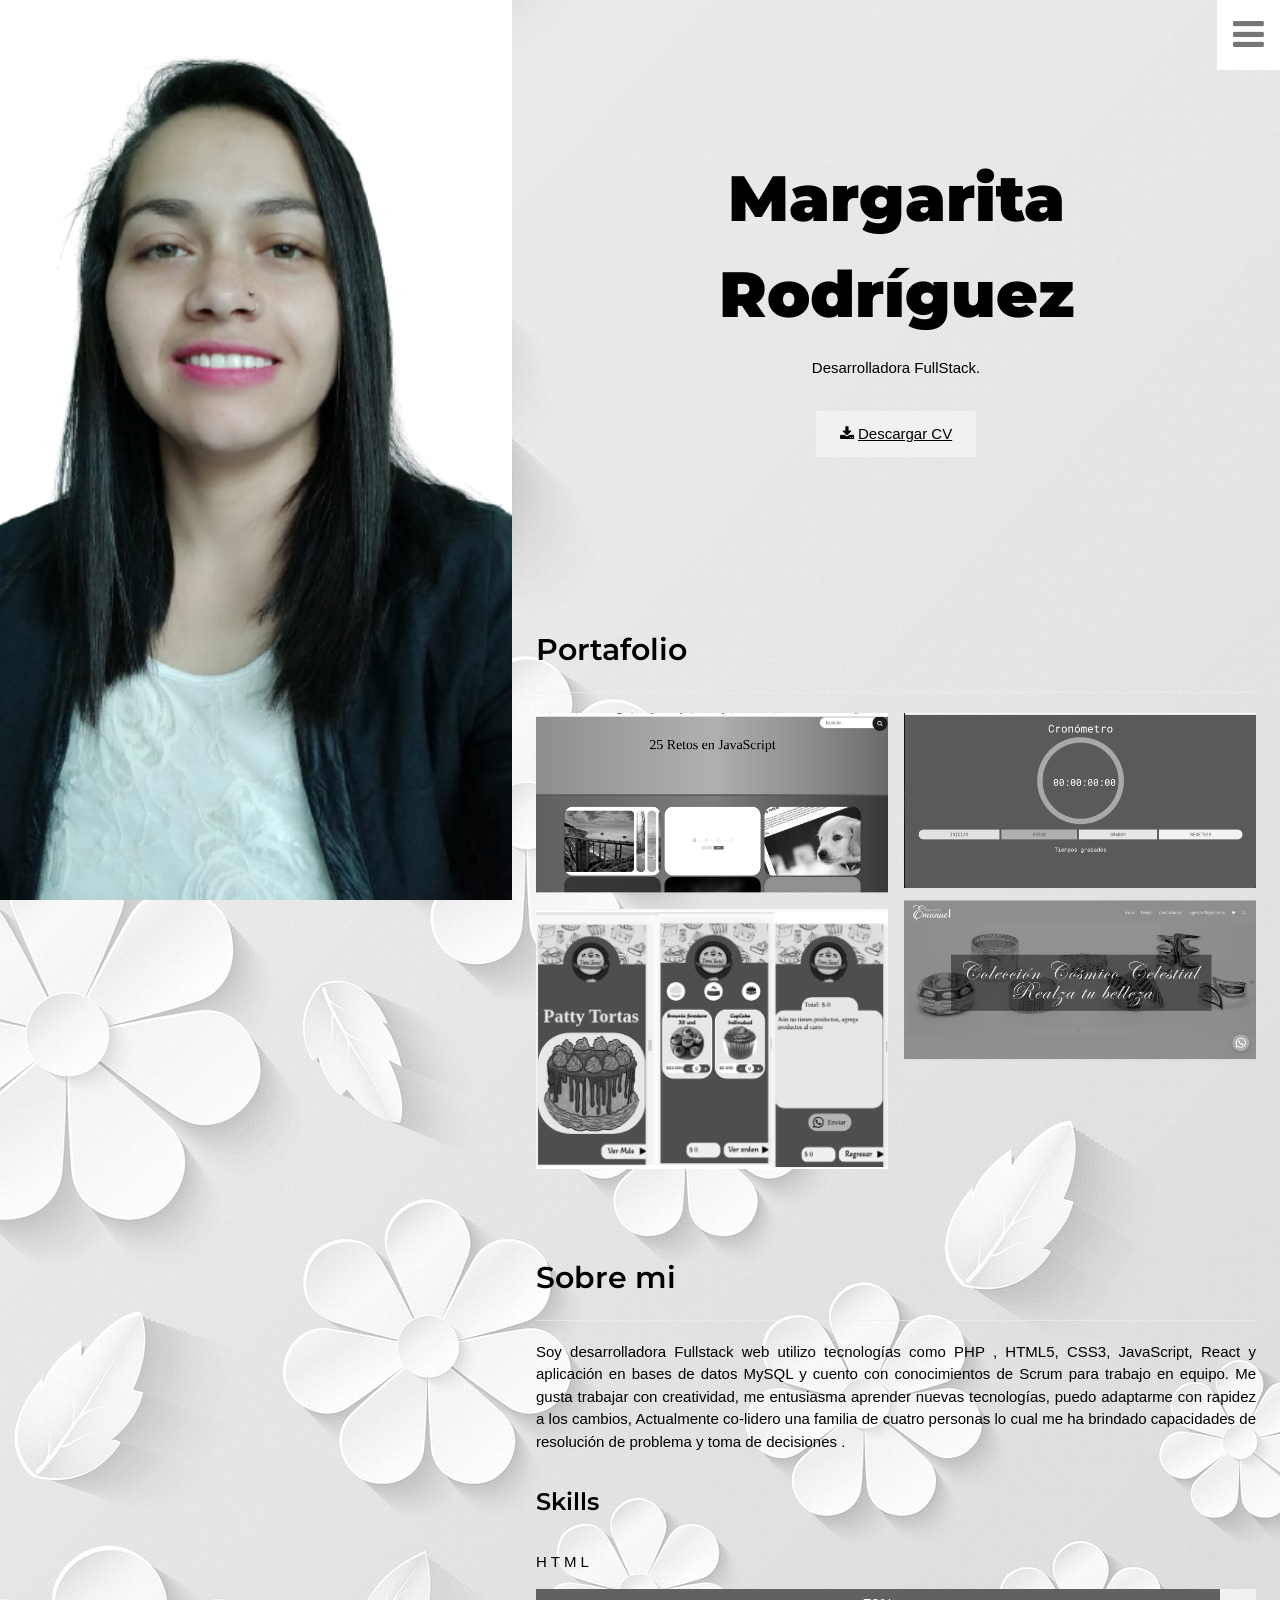
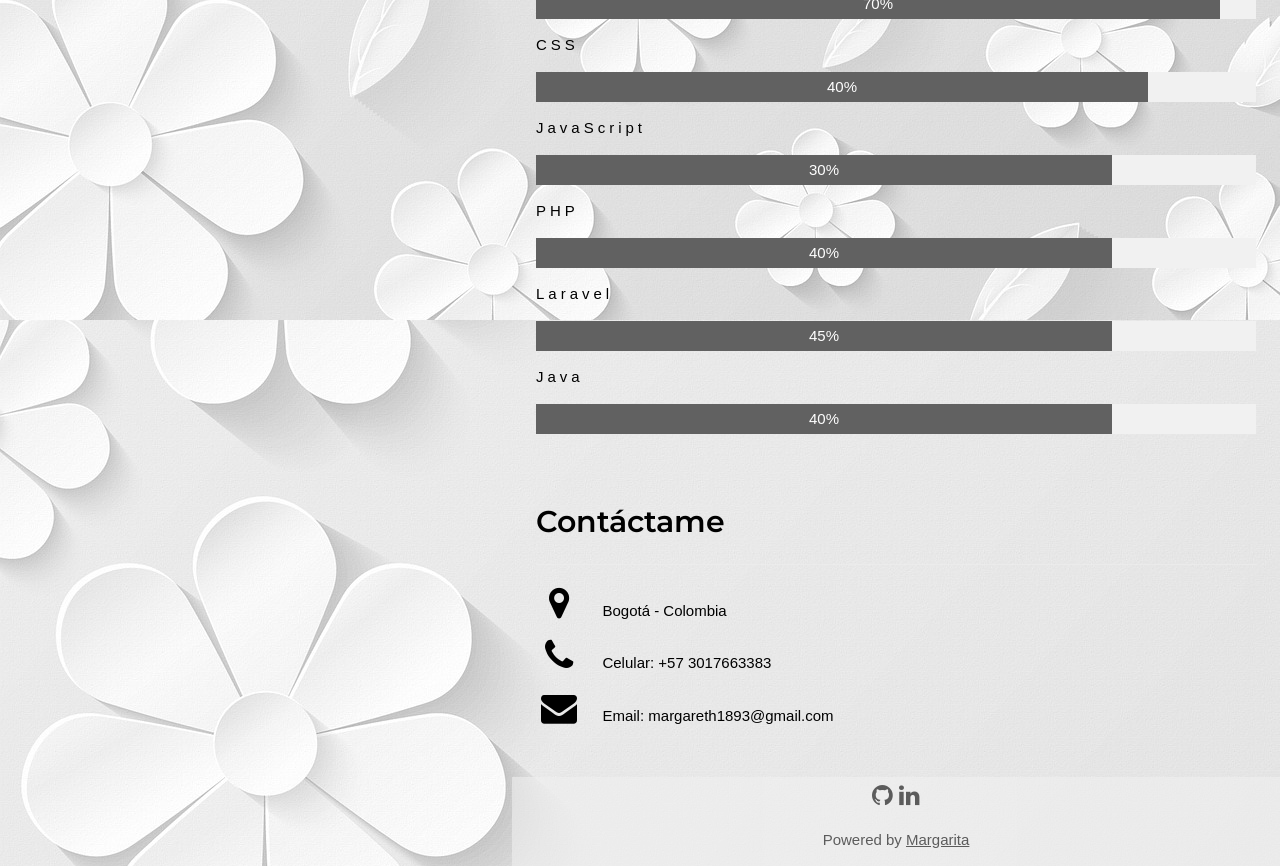
<file: index.html>
<!DOCTYPE html>
<html>
<title>Margarita Rodríguez</title>
<meta charset="UTF-8">
<meta name="viewport" content="width=device-width, initial-scale=1">
<link rel="stylesheet" href="https://www.w3schools.com/w3css/4/w3.css">
<link rel="stylesheet" href="https://fonts.googleapis.com/css?family=Montserrat">
<link rel="stylesheet" href="https://cdnjs.cloudflare.com/ajax/libs/font-awesome/4.7.0/css/font-awesome.min.css">

<style>
    body {
        background-image: url("img/paper-flower-background-4794429_1920.jpg");
    }
    
    h1,
    h2,
    h3,
    h4,
    h5,
    h6 {
        font-family: "Montserrat", sans-serif;
        font-weight: 600;
        color: black;
    }
    
    p {
        color: black;
    }
    
    .w3-row-padding img {
        margin-bottom: 12px
    }
    
    .bgimg {
        background-position: center;
        background-repeat: no-repeat;
        background-size: cover;
        background-image: url('img/mara1.png');
        min-height: 100%;
    }
    
    .style-img {
        filter: grayscale(1);
        transition: 0.5s ease-in-out;
    }
    
    .style-img:hover {
        filter: grayscale(0);
        transform: scale(1.1)
    }
    
    .foot {
        position: relative;
        margin-bottom: 0;
    }
</style>

<body>

    <!-- Sidebar with image -->
    <nav class="w3-sidebar w3-hide-medium w3-hide-small" style="width:40%">
        <div class="bgimg"></div>
    </nav>

    <!-- Hidden Sidebar (reveals when clicked on menu icon)-->
    <nav class="w3-sidebar w3-black w3-animate-right w3-xxlarge" style="display:none;padding-top:150px;right:0;z-index:2" id="mySidebar">
        <a href="javascript:void(0)" onclick="closeNav()" class="w3-button w3-black w3-xxxlarge w3-display-topright" style="padding:0 12px;">
            <i class="fa fa-remove"></i>
        </a>
        <div class="w3-bar-block w3-center">
            <a href="#" class="w3-bar-item w3-button w3-text-grey w3-hover-black" onclick="closeNav()">Inicio</a>
            <a href="#portfolio" class="w3-bar-item w3-button w3-text-grey w3-hover-black" onclick="closeNav()">Portafolio</a>
            <a href="#about" class="w3-bar-item w3-button w3-text-grey w3-hover-black" onclick="closeNav()">Sobre mi</a>
            <a href="#contact" class="w3-bar-item w3-button w3-text-grey w3-hover-black" onclick="closeNav()">Contacto</a>
        </div>
    </nav>

    <!-- Page Content -->
    <div class="w3-main w3-padding-large" style="margin-left:40%">

        <!-- Menu icon to open sidebar -->
        <span class="w3-button w3-top w3-white w3-xxlarge w3-text-grey w3-hover-text-black" style="width:auto;right:0;" onclick="openNav()"><i class="fa fa-bars"></i></span>

        <!-- Header -->
        <header class="w3-container w3-center" style="padding:128px 16px" id="home">
            <h1 class="w3-jumbo"><b>Margarita Rodríguez</b></h1>

            <p>Desarrolladora FullStack.</p>

            <div><img src="img/mara1.jpeg" class="w3-image w3-hide-large w3-round " style="border-radius: 50%;" width="50%" height="auto"></div>
            <button class="w3-button w3-light-grey w3-padding-large w3-margin-top">
                <i class="fa fa-download"></i> <a
                    href="https://drive.google.com/file/d/1pIBuhwfaQuuRaYaV5HxbvfIMvIgSS4EV/view?usp=sharing"
                    target="_blank">Descargar
                    CV</a>
            </button>
        </header>

        <!-- Portfolio Section -->
        <div class="w3-padding-32 w3-content" id="portfolio">
            <h2 class="w3-text-black"> Portafolio</h2>
            <hr class="w3-opacity">

            <!-- Grid for photos -->
            <div class="w3-row-padding" style="margin:0 -16px">
                <div class="w3-half">
                    <a href="https://margarita1893.github.io/retosjs/" target="_blank"> <img src="img/project1.png" class="style-img" style="width:100%"></a>
                    <a href="https://modest-payne-6b229e.netlify.app/" target="_blank"><img src="img/project3.png" class="style-img" style="width:100%"></a>

                </div>
                <div class="w3-half">
                    <a href="https://margarita1893.github.io/cronoReact/" target="_blank"><img src="img/project2.png" class="style-img" style="width:100%"></a>
                    <a href="https://joyeria.woobit.co/" target="_blank"><img src="img/wordpress.png" class="style-img" style="width:100%"></a>

                </div>
                <!-- End photo grid -->
            </div>
            <!-- End Portfolio Section -->
        </div>

        <!-- About Section -->
        <div class="w3-content w3-justify w3-text-grey w3-padding-32" id="about">
            <h2>Sobre mi </h2>
            <hr class="w3-opacity">
            <p>Soy desarrolladora Fullstack web utilizo tecnologías como PHP , HTML5, CSS3, JavaScript, React y aplicación en bases de datos MySQL y cuento con conocimientos de Scrum para trabajo en equipo. Me gusta trabajar con creatividad, me entusiasma
                aprender nuevas tecnologías, puedo adaptarme con rapidez a los cambios, Actualmente co-lidero una familia de cuatro personas lo cual me ha brindado capacidades de resolución de problema y toma de decisiones .
            </p>
            <h3 class="w3-padding-16">Skills</h3>
            <p class="w3-wide">HTML</p>
            <div class="w3-light-grey">
                <div class="w3-container w3-center w3-padding-small w3-dark-grey" style="width:95%">70%</div>
            </div>
            <p class="w3-wide">CSS</p>
            <div class="w3-light-grey">
                <div class="w3-container w3-center w3-padding-small w3-dark-grey" style="width:85%">40%</div>
            </div>
            <p class="w3-wide">JavaScript</p>
            <div class="w3-light-grey">
                <div class="w3-container w3-center w3-padding-small w3-dark-grey" style="width:80%">30%</div>
            </div>

            <p class="w3-wide">PHP</p>
            <div class="w3-light-grey">
                <div class="w3-container w3-center w3-padding-small w3-dark-grey" style="width:80%">40%</div>
            </div>

            <p class="w3-wide">Laravel</p>
            <div class="w3-light-grey">
                <div class="w3-container w3-center w3-padding-small w3-dark-grey" style="width:80%">45%</div>
            </div>

            <p class="w3-wide">Java</p>
            <div class="w3-light-grey">
                <div class="w3-container w3-center w3-padding-small w3-dark-grey" style="width:80%">40%</div>
            </div><br>




            <!-- Contact Section -->
            <div class="w3-padding-32 w3-content w3-text-grey" id="contact" style="margin-bottom:64px">
                <h2>Contáctame</h2>
                <hr class="w3-opacity">

                <div class="w3-section w3-margin-bottom">
                    <p><i class="fa fa-map-marker fa-fw w3-xxlarge w3-margin-right"></i> Bogotá - Colombia</p>
                    <p><i class="fa fa-phone fa-fw w3-xxlarge w3-margin-right"></i> Celular: +57 3017663383</p>
                    <p><i class="fa fa-envelope fa-fw w3-xxlarge w3-margin-right"> </i> Email: margareth1893@gmail.com
                    </p>
                </div>



                <!-- Footer -->
                <footer class="w3-container w3-light-grey w3-center w3-opacity w3-xlarge foot" style="margin:-24px; margin-bottom:-200px; margin-top:50px;">
                    <i class="fa fa-github w3-hover-opacity"></i>
                    <i class="fa fa-linkedin w3-hover-opacity"></i>
                    <p class="w3-medium">Powered by <a href="https://www.w3schools.com/w3css/default.asp" target="_blank" class="w3-hover-text-green">Margarita</a></p>
                    <!-- End footer -->
                </footer>

                <!-- END PAGE CONTENT -->
            </div>

            <script>
                // Open and close sidebar
                function openNav() {
                    document.getElementById("mySidebar").style.width = "60%";
                    document.getElementById("mySidebar").style.display = "block";
                }

                function closeNav() {
                    document.getElementById("mySidebar").style.display = "none";
                }
            </script>

</body>

</html>
</file>
